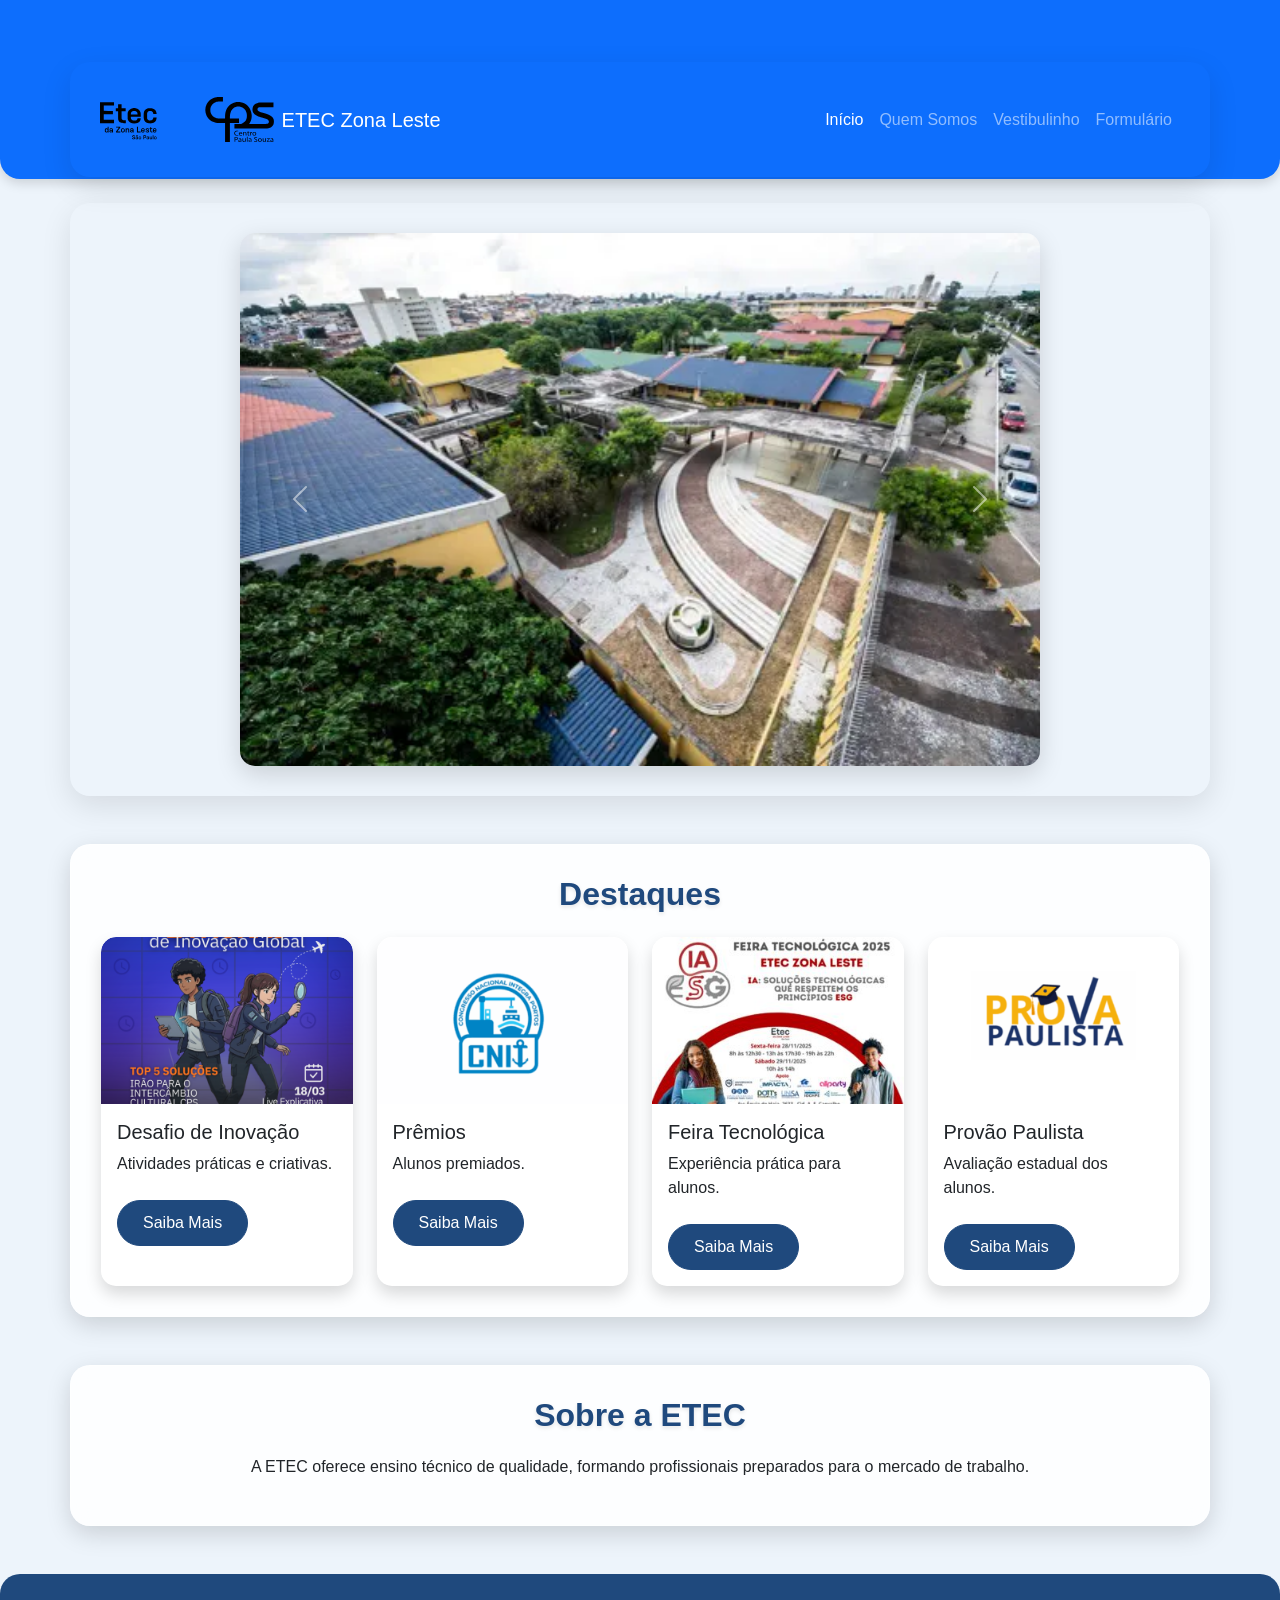
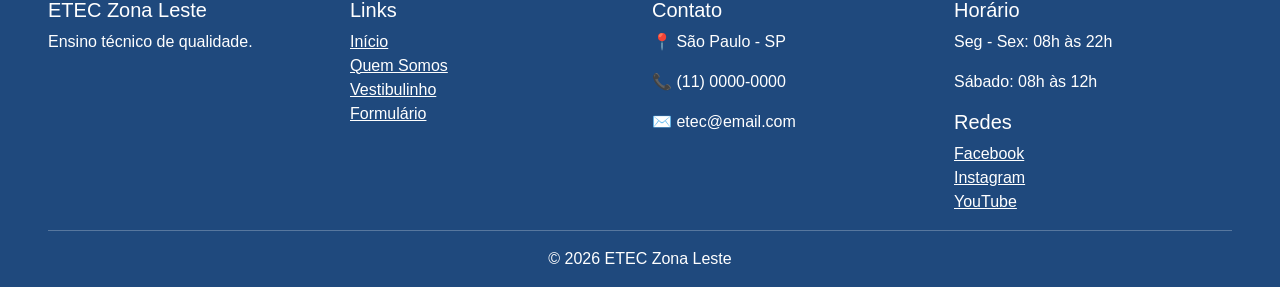
<file: Programação Web II/ETEC2-Site/index.html>
﻿<!DOCTYPE html>
<html lang="pt-br">
<head>
    <meta charset="UTF-8">
    <meta name="viewport" content="width=device-width, initial-scale=1.0">
    <title>ETEC Zona Leste</title>

    <link href="https://cdn.jsdelivr.net/npm/bootstrap@5.3.0/dist/css/bootstrap.min.css" rel="stylesheet">
    <link rel="stylesheet" href="index.css">



</head>

<body>


<nav class="navbar navbar-expand-lg navbar-dark bg-primary">
    <div class="container">
        <a class="navbar-brand d-flex align-items-center" href="#">
            <img src="imagens/etec-cpsLogo.svg" alt="Logo ETEC" class="logo me-2">
            ETEC Zona Leste
        </a>

        <button class="navbar-toggler" type="button" data-bs-toggle="collapse" data-bs-target="#menu">
            <span class="navbar-toggler-icon"></span>
        </button>

        <div class="collapse navbar-collapse" id="menu">
            <ul class="navbar-nav ms-auto">
                <li class="nav-item"><a class="nav-link active" href="#">Início</a></li>
                <li class="nav-item"><a class="nav-link" href="quemSomos.html">Quem Somos</a></li>
                <li class="nav-item"><a class="nav-link" href="vestibulinho.html">Vestibulinho</a></li>
                <li class="nav-item"><a class="nav-link" href="formulario.html">Formulário</a></li>
            </ul>
        </div>
    </div>
</nav>


<div class="container mt-4">
    <div id="carouselExample" class="carousel slide mx-auto" style="max-width: 800px;" data-bs-ride="carousel">
        
        <div class="carousel-inner">
            <div class="carousel-item active">
                <img src="imagens/ftCarrosel1.webp" class="d-block w-100 img-fluid">
            </div>

            <div class="carousel-item">
                <img src="imagens/ftCarrosel2.webp" class="d-block w-100 img-fluid">
            </div>

            <div class="carousel-item">
                <img src="imagens/salaMakerCarrosel.webp" class="d-block w-100 img-fluid">
            </div>
        </div>

        <button class="carousel-control-prev" type="button" data-bs-target="#carouselExample" data-bs-slide="prev">
            <span class="carousel-control-prev-icon"></span>
        </button>

        <button class="carousel-control-next" type="button" data-bs-target="#carouselExample" data-bs-slide="next">
            <span class="carousel-control-next-icon"></span>
        </button>
    </div>
</div>


<div class="container section-glass mt-5">
    <h2 class="text-center mb-4">Destaques</h2>

    <div class="row justify-content-center">

        <div class="col-12 col-md-3 d-flex">
            <div class="card shadow w-100">
                <img src="imagens/1o-DESAFIO-2HORAS-DE-INOVACAO-SITE-img.png" class="card-img-top">
                <div class="card-body">
                    <h5 class="card-title">Desafio de Inovação</h5>
                    <p class="card-text">Atividades práticas e criativas.</p>
                    <button class="btn btn-primary mt-2" data-bs-toggle="modal" data-bs-target="#modalDesafio">Saiba Mais</button>
                </div>
            </div>
        </div>

        <div class="col-12 col-md-3 d-flex">
            <div class="card shadow w-100">
                <img src="imagens/AMS-premiacao-CNIT.png" class="card-img-top">
                <div class="card-body">
                    <h5 class="card-title">Prêmios</h5>
                    <p class="card-text">Alunos premiados.</p>
                    <button class="btn btn-primary mt-2" data-bs-toggle="modal" data-bs-target="#modalPremios">Saiba Mais</button>
                </div>
            </div>
        </div>

        <div class="col-12 col-md-3 d-flex">
            <div class="card shadow w-100">
                <img src="imagens/feira-Tecnologica-img.jpg" class="card-img-top">
                <div class="card-body">
                    <h5 class="card-title">Feira Tecnológica</h5>
                    <p class="card-text">Experiência prática para alunos.</p>
                    <button class="btn btn-primary mt-2" data-bs-toggle="modal" data-bs-target="#modalFeira">Saiba Mais</button>
                </div>
            </div>
        </div>

        <div class="col-12 col-md-3 d-flex">
            <div class="card shadow w-100">
                <img src="imagens/Prova-Paulista.png" class="card-img-top">
                <div class="card-body">
                    <h5 class="card-title">Provão Paulista</h5>
                    <p class="card-text">Avaliação estadual dos alunos.</p>
                    <button class="btn btn-primary mt-2" data-bs-toggle="modal" data-bs-target="#modalProvao">Saiba Mais</button>
                </div>
            </div>
        </div>

    </div>
</div>


<div class="container section-glass mt-5">
    <h2 class="text-center">Sobre a ETEC</h2>
    <p class="text-center">
        A ETEC oferece ensino técnico de qualidade, formando profissionais preparados para o mercado de trabalho.
    </p>
</div>


<footer class="text-white pt-4 mt-5 w-100">
    <div class="container-fluid px-3 px-md-5">
        <div class="row">

            <div class="col-md-3">
                <h5>ETEC Zona Leste</h5>
                <p>Ensino técnico de qualidade.</p>
            </div>

            <div class="col-md-3">
                <h5>Links</h5>
                <ul class="list-unstyled">
                    <li><a href="#" class="text-white">Início</a></li>
                    <li><a href="quemSomos.html" class="text-white">Quem Somos</a></li>
                    <li><a href="vestibulinho.html" class="text-white">Vestibulinho</a></li>
                    <li><a href="formulario.html" class="text-white">Formulário</a></li>
                </ul>
            </div>

            <div class="col-md-3">
                <h5>Contato</h5>
                <p>📍 São Paulo - SP</p>
                <p>📞 (11) 0000-0000</p>
                <p>✉️ etec@email.com</p>
            </div>

            <div class="col-md-3">
                <h5>Horário</h5>
                <p>Seg - Sex: 08h às 22h</p>
                <p>Sábado: 08h às 12h</p>


                <h5 class="mt-3">Redes</h5>
                 <a href="https://www.facebook.com/Eteczonalesteoficial/?locale=pt_BR" class="text-white">Facebook</a><br>
                <a href="https://www.instagram.com/eteczonalesteoficial" class="text-white">Instagram</a><br>
                <a href="https://www.youtube.com/@etecdazonaleste2949" class="text-white">YouTube</a>
            </div>

        </div>

        <hr>

        <div class="text-center pb-3">
            © 2026 ETEC Zona Leste
        </div>
    </div>
</footer>


<div class="modal fade" id="modalDesafio" tabindex="-1">
    <div class="modal-dialog modal-lg">
        <div class="modal-content">
            <div class="modal-header">
                <h5 class="modal-title">Desafio de Inovação</h5>
                <button type="button" class="btn-close" data-bs-dismiss="modal"></button>
            </div>
            <div class="modal-body">
                <img src="imagens/1o-DESAFIO-2HORAS-DE-INOVACAO-SITE-img.png" class="img-fluid mb-3" alt="Desafio de Inovação">
                <p>O Desafio de Inovação é uma atividade prática onde os alunos têm apenas 2 horas para desenvolver soluções criativas para problemas reais. Promovendo o pensamento rápido e a colaboração em equipe.</p>
            </div>
        </div>
    </div>
</div>

<div class="modal fade" id="modalPremios" tabindex="-1">
    <div class="modal-dialog modal-lg">
        <div class="modal-content">
            <div class="modal-header">
                <h5 class="modal-title">Prêmios</h5>
                <button type="button" class="btn-close" data-bs-dismiss="modal"></button>
            </div>
            <div class="modal-body">
                <img src="imagens/AMS-premiacao-CNIT.png" class="img-fluid mb-3" alt="Prêmios">
                <p>Nossos alunos são frequentemente premiados em competições como o CNIT (Congresso Nacional de Iniciação Tecnológica), demonstrando excelência acadêmica e inovação.</p>
            </div>
        </div>
    </div>
</div>

<div class="modal fade" id="modalFeira" tabindex="-1">
    <div class="modal-dialog modal-lg">
        <div class="modal-content">
            <div class="modal-header">
                <h5 class="modal-title">Feira Tecnológica</h5>
                <button type="button" class="btn-close" data-bs-dismiss="modal"></button>
            </div>
            <div class="modal-body">
                <img src="imagens/feira-Tecnologica-img.jpg" class="img-fluid mb-3" alt="Feira Tecnológica">
                <p>A Feira Tecnológica oferece aos alunos a oportunidade de apresentar projetos práticos, desenvolvendo habilidades de comunicação e exposição de ideias inovadoras.</p>
            </div>
        </div>
    </div>
</div>

<div class="modal fade" id="modalProvao" tabindex="-1">
    <div class="modal-dialog modal-lg">
        <div class="modal-content">
            <div class="modal-header">
                <h5 class="modal-title">Provão Paulista</h5>
                <button type="button" class="btn-close" data-bs-dismiss="modal"></button>
            </div>
            <div class="modal-body">
                <img src="imagens/Prova-Paulista.png" class="img-fluid mb-3" alt="Provão Paulista">
                <p>O Provão Paulista é uma avaliação estadual que mede o desempenho dos alunos do Ensino Médio Técnico, preparando-os para desafios acadêmicos futuros.</p>
            </div>
        </div>
    </div>
</div>

<script>

document.addEventListener('DOMContentLoaded', function() {
    const cards = document.querySelectorAll('.card');
    cards.forEach((card, index) => {
        card.style.animationDelay = `${index * 0.2}s`;
    });
});


document.querySelectorAll('a[href^="#"]').forEach(anchor => {
    anchor.addEventListener('click', function (e) {
        e.preventDefault();
        document.querySelector(this.getAttribute('href')).scrollIntoView({
            behavior: 'smooth'
        });
    });
});


const btnTopo = document.createElement('button');
btnTopo.id = 'btnTopo';
btnTopo.className = 'btn btn-primary';
btnTopo.textContent = 'Topo';
btnTopo.style.cssText = 'position: fixed; bottom: 25px; right: 25px; display: none; border-radius: 50px; z-index: 999;';
document.body.appendChild(btnTopo);

window.addEventListener('scroll', () => {
    btnTopo.style.display = window.scrollY > 300 ? 'block' : 'none';
});
btnTopo.addEventListener('click', () => window.scrollTo({top: 0, behavior: 'smooth'}));

const revealEls = document.querySelectorAll('.container, .card');
const revealObserver = new IntersectionObserver((entries) => {
    entries.forEach(entry => {
        if (entry.isIntersecting) {
            entry.target.classList.add('show-reveal');
            revealObserver.unobserve(entry.target);
        }
    });
}, {threshold: 0.2});
revealEls.forEach(el => revealObserver.observe(el));
</script>

<script src="https://cdn.jsdelivr.net/npm/bootstrap@5.3.0/dist/js/bootstrap.bundle.min.js"></script>

</body>
</html>
</file>
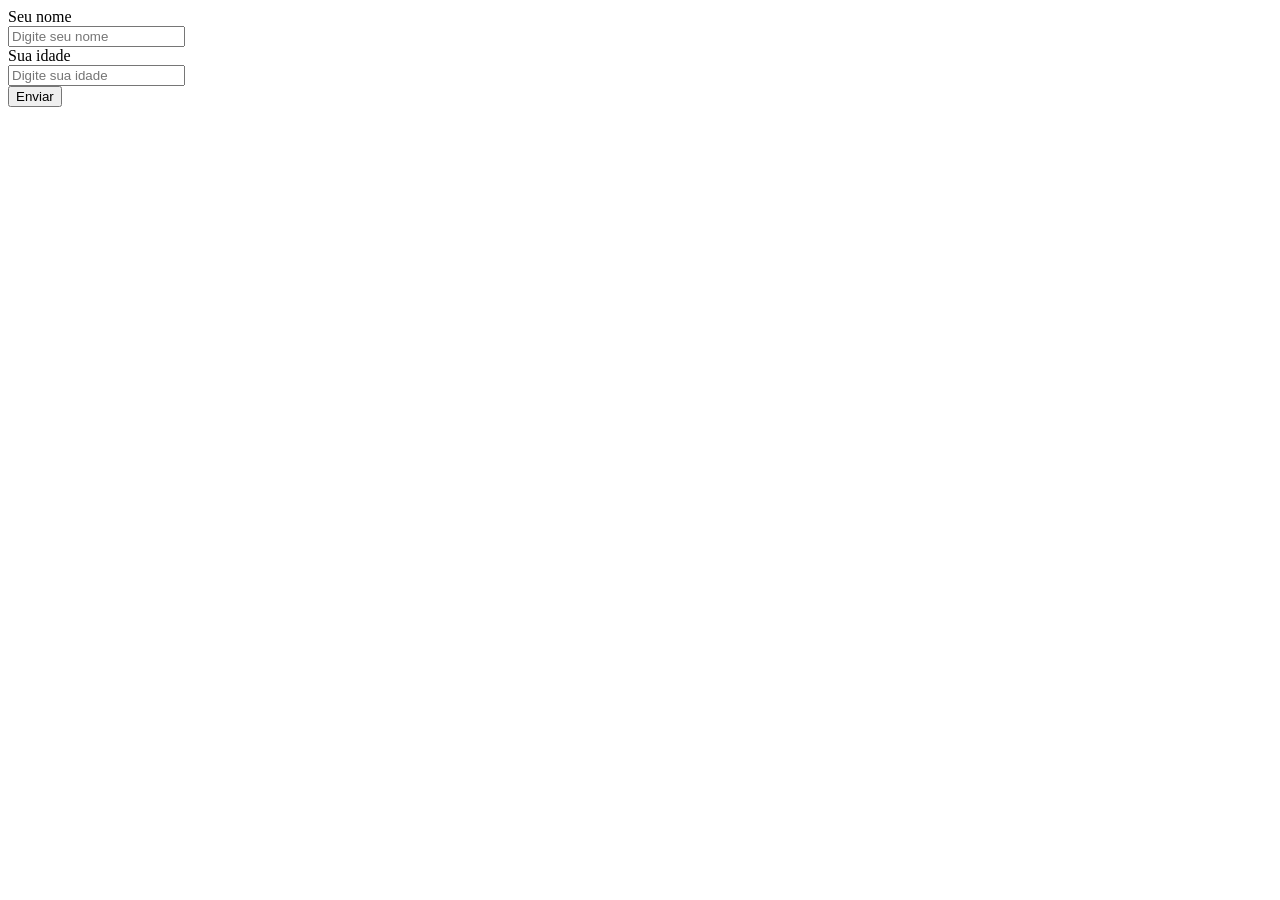
<file: Programação Web II/Form/index.html>
<html lang="pt-br">
<head>
    <style>

    </style>
</head>

<body>
    <div class="formulario">
        <form action="acao.php" method="GET">
            <label for="nome">Seu nome</label><br>
            <input type="text" name="nome" id="nome" placeholder="Digite seu nome">
            <br>

            <label for="idade">Sua idade</label><br>
            <input type="text" name="idade" id="idade" placeholder="Digite sua idade">
            <br>

            <input type="Submit" value="Enviar">
        </form>
    </div>
</body>
</html>
</file>
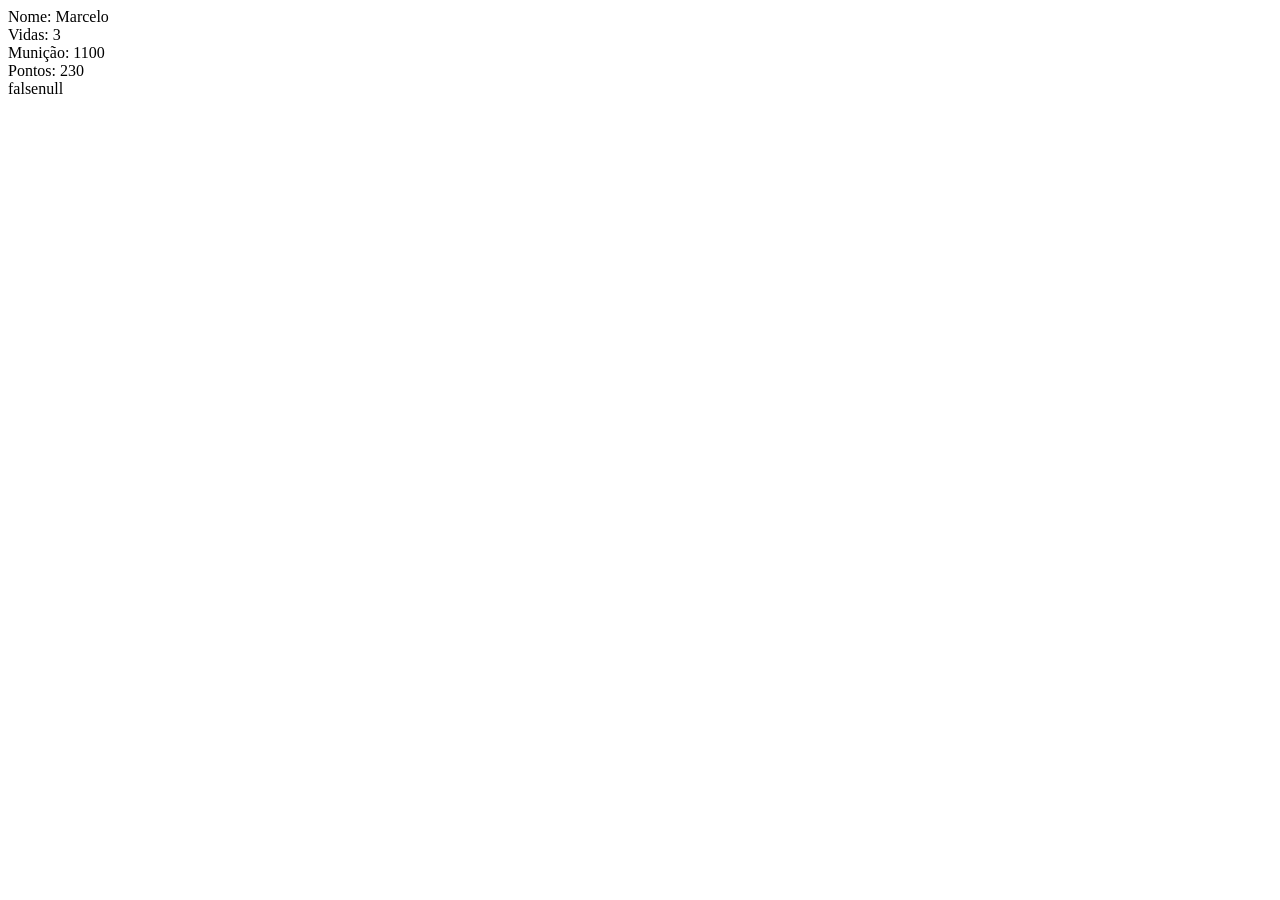
<file: Programação Web II/Hoje/index.html>
<!doctype html>

<html lang="pt-br">

<head>
    <title>Javascript</title>
    <meta charset="UTF-8">

    <script>

        var jogador = "Marcelo";
        var vidas = 3;
        var municao = 1100;
        var pontos = 200;

        document.write("Nome: " + jogador + "<br>");
        document.write("Vidas: " + vidas + "<br>");
        document.write("Munição: " + municao + "<br>");
        document.write("Pontos: " + (pontos + (vidas * 10)) + "<br>");

        var opc;
        opc=confirm("Deseja continuar?");
        document.write(opc);

        var nome;
        nome=prompt("Por favor digite seu nome", "Digite seu nome aqui");
        document.write(nome);

    </script>

</head>

<body>

</body>

</html>
</file>
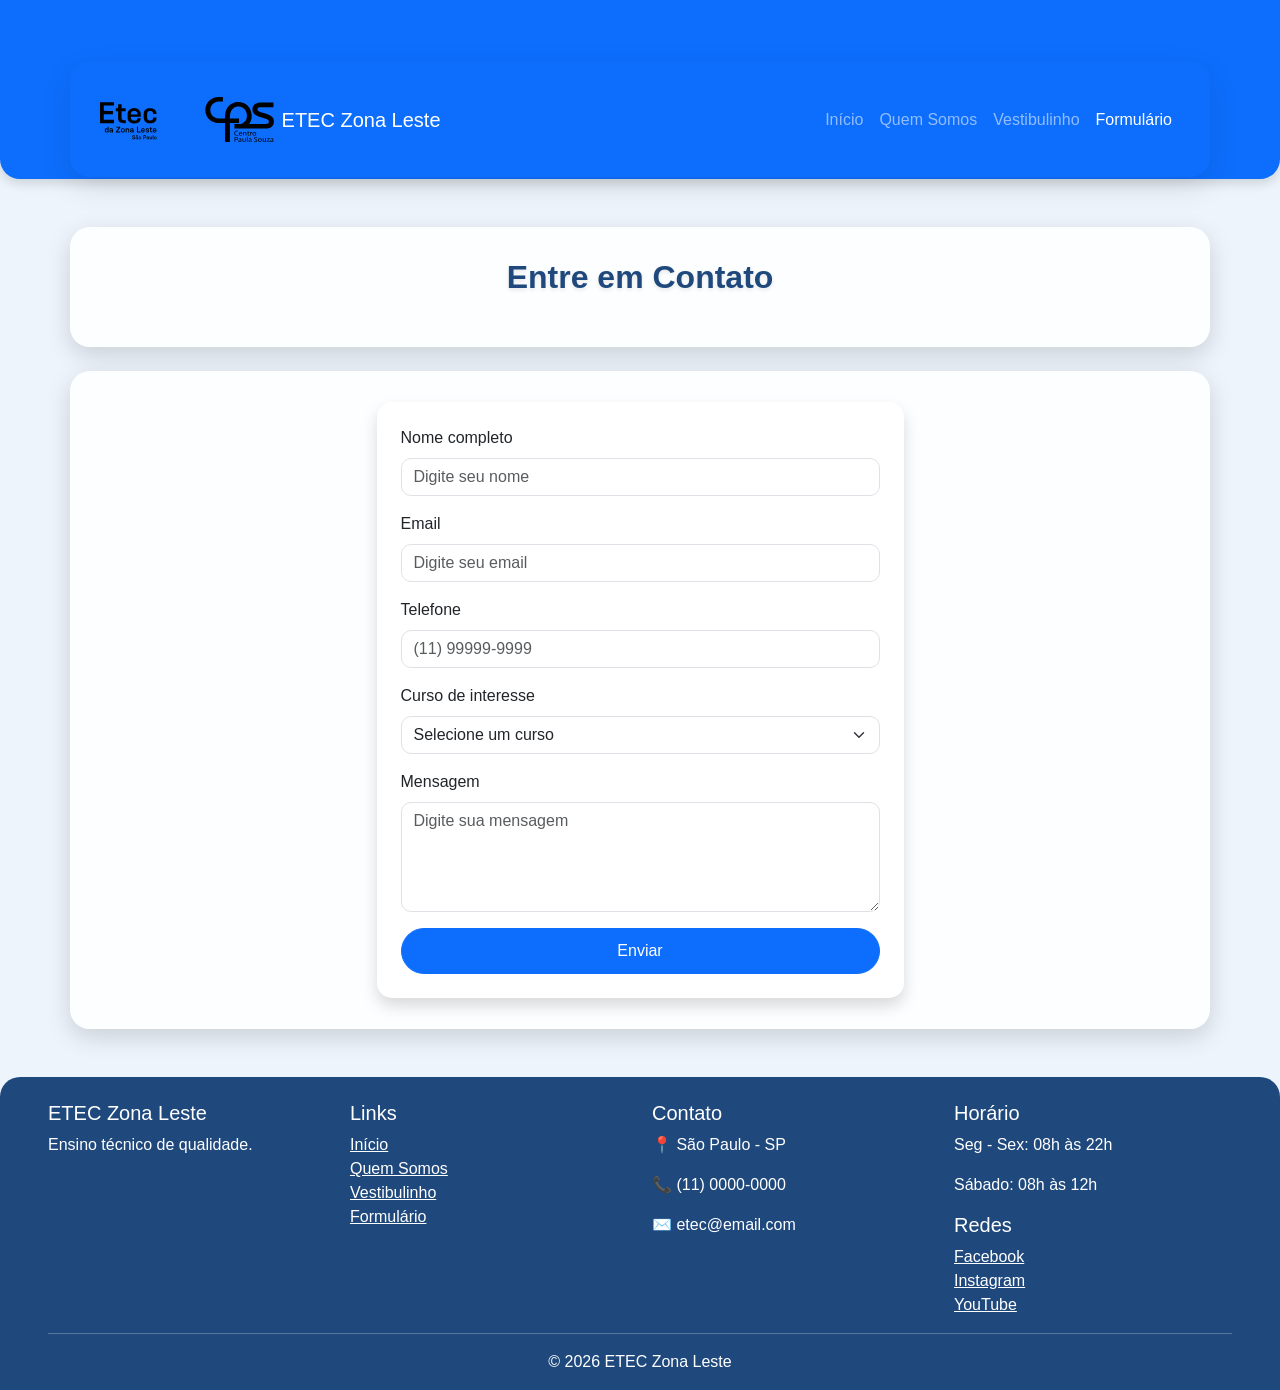
<file: Programação Web II/ETEC2-Site/formulario.html>
﻿<!DOCTYPE html>
<html lang="pt-br">
<head>
    <meta charset="UTF-8">
    <meta name="viewport" content="width=device-width, initial-scale=1.0">
    <title>Formulário - ETEC Zona Leste</title>

    <link href="https://cdn.jsdelivr.net/npm/bootstrap@5.3.0/dist/css/bootstrap.min.css" rel="stylesheet">
    <link rel="stylesheet" href="formulario.css">
</head>

<body>

<nav class="navbar navbar-expand-lg navbar-dark bg-primary">
    <div class="container">
        <a class="navbar-brand d-flex align-items-center" href="index.html">
            <img src="imagens/etec-cpsLogo.svg" class="logo me-2" alt="Logo ETEC">
            ETEC Zona Leste
        </a>

        <button class="navbar-toggler" data-bs-toggle="collapse" data-bs-target="#menu">
            <span class="navbar-toggler-icon"></span>
        </button>

        <div class="collapse navbar-collapse" id="menu">
            <ul class="navbar-nav ms-auto">
                <li class="nav-item"><a class="nav-link" href="index.html">Início</a></li>
                <li class="nav-item"><a class="nav-link" href="quemSomos.html">Quem Somos</a></li>
                <li class="nav-item"><a class="nav-link" href="vestibulinho.html">Vestibulinho</a></li>
                <li class="nav-item"><a class="nav-link active" href="#">Formulário</a></li>
            </ul>
        </div>
    </div>
</nav>


<div class="container section-glass mt-5">
    <h2 class="text-center">Entre em Contato</h2>
</div>


<div class="container section-glass mt-4 mb-5">
    <div class="row justify-content-center">
        <div class="col-md-6">

            <div class="card shadow p-4">

                <form action="processo.php" method="POST">

                    
<div class="mb-3">
    <label class="form-label">Nome completo</label>
    <input type="text" name="nome" class="form-control" placeholder="Digite seu nome" required>
</div>


<div class="mb-3">
    <label class="form-label">Email</label>
    <input type="email" name="email" class="form-control" placeholder="Digite seu email" required>
</div>


<div class="mb-3">
    <label class="form-label">Telefone</label>
    <input type="tel" name="telefone" class="form-control" placeholder="(11) 99999-9999">
</div>


<div class="mb-3">
    <label class="form-label">Curso de interesse</label>
    <select name="curso" class="form-select" required>
        <option selected disabled>Selecione um curso</option>
        <option>Desenvolvimento de Sistemas</option>
        <option>Administração</option>
        <option>Logística</option>
        <option>Recursos Humanos</option>
        <option>Serviços Jurídicos</option>
        <option>Contabilidade</option>
    </select>
</div>


<div class="mb-3">
    <label class="form-label">Mensagem</label>
    <textarea name="mensagem" class="form-control" rows="4" placeholder="Digite sua mensagem"></textarea>
</div>
                    <div class="d-grid">
                        <button type="submit" class="btn btn-primary">
                            Enviar
                        </button>
                    </div>

                </form>

            </div>

        </div>
    </div>
</div>


<footer class="text-white pt-4 mt-5 w-100">
    <div class="container-fluid px-3 px-md-5">
        <div class="row">

            <div class="col-md-3">
                <h5>ETEC Zona Leste</h5>
                <p>Ensino técnico de qualidade.</p>
            </div>

            <div class="col-md-3">
                <h5>Links</h5>
                <ul class="list-unstyled">
                    <li><a href="#" class="text-white">Início</a></li>
                    <li><a href="quemSomos.html" class="text-white">Quem Somos</a></li>
                    <li><a href="vestibulinho.html" class="text-white">Vestibulinho</a></li>
                    <li><a href="formulario.html" class="text-white">Formulário</a></li>
                </ul>
            </div>

            <div class="col-md-3">
                <h5>Contato</h5>
                <p>📍 São Paulo - SP</p>
                <p>📞 (11) 0000-0000</p>
                <p>✉️ etec@email.com</p>
            </div>

            <div class="col-md-3">
                <h5>Horário</h5>
                <p>Seg - Sex: 08h às 22h</p>
                <p>Sábado: 08h às 12h</p>


                <h5 class="mt-3">Redes</h5>
                 <a href="https://www.facebook.com/Eteczonalesteoficial/?locale=pt_BR" class="text-white">Facebook</a><br>
                <a href="https://www.instagram.com/eteczonalesteoficial" class="text-white">Instagram</a><br>
                <a href="https://www.youtube.com/@etecdazonaleste2949" class="text-white">YouTube</a>
            </div>

        </div>

        <hr>

        <div class="text-center pb-3">
            © 2026 ETEC Zona Leste
        </div>
    </div>
</footer>

<script>

document.addEventListener('DOMContentLoaded', function() {
    const revealItems = document.querySelectorAll('.container, .card');
    const observer = new IntersectionObserver((entries) => {
        entries.forEach(entry => {
            if(entry.isIntersecting) {
                entry.target.classList.add('show-reveal');
                observer.unobserve(entry.target);
            }
        });
    }, {threshold: 0.2});
    revealItems.forEach(item => observer.observe(item));
});


document.querySelectorAll('a[href^="#"]').forEach(anchor => {
    anchor.addEventListener('click', function (e) {
        if(this.getAttribute('href') === '#') return;
        e.preventDefault();
        document.querySelector(this.getAttribute('href')).scrollIntoView({
            behavior: 'smooth'
        });
    });
});
</script>

<script src="https://cdn.jsdelivr.net/npm/bootstrap@5.3.0/dist/js/bootstrap.bundle.min.js"></script>

</body>
</html>
</file>
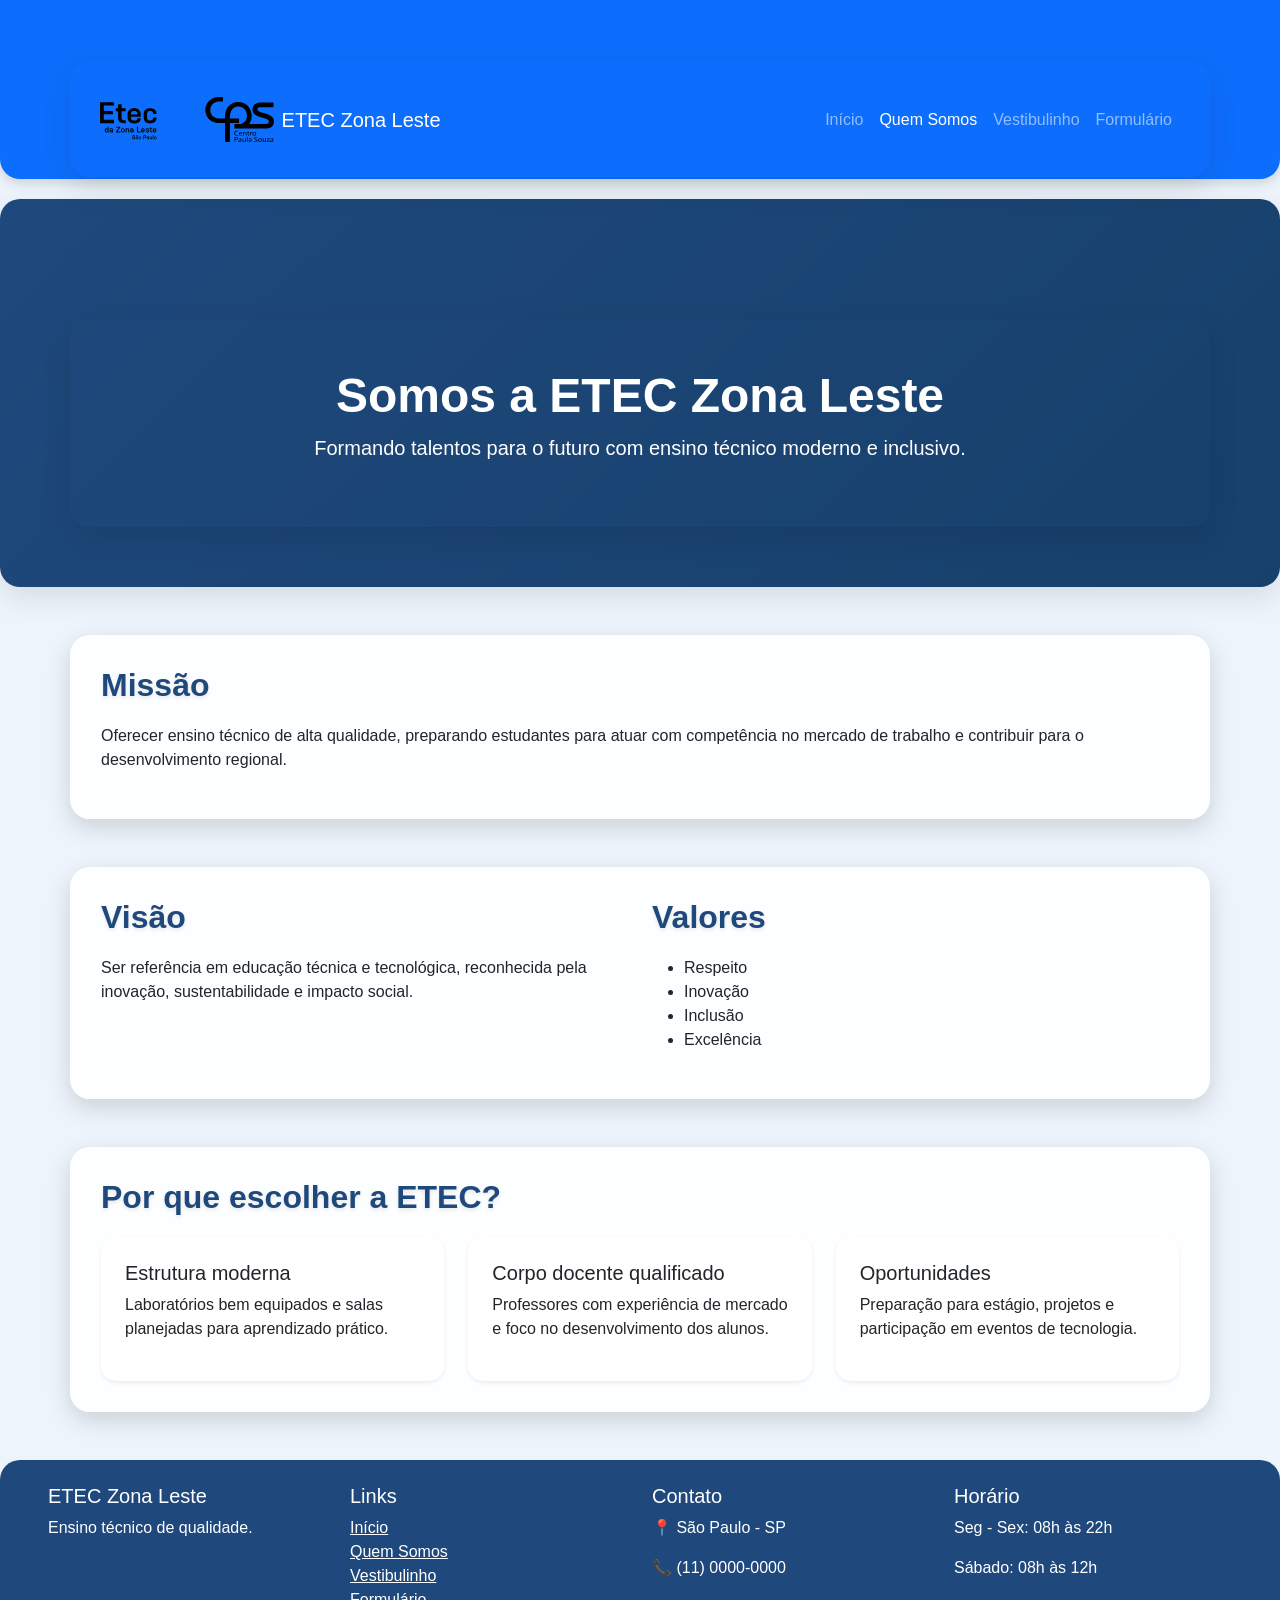
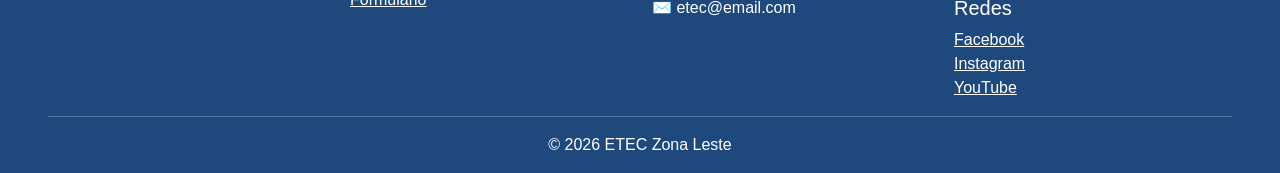
<file: Programação Web II/ETEC2-Site/quemSomos.html>
﻿<!DOCTYPE html>
<html lang="pt-br">
<head>
    <meta charset="UTF-8">
    <meta name="viewport" content="width=device-width, initial-scale=1.0">
    <title>Quem Somos - ETEC Zona Leste</title>

    <link href="https://cdn.jsdelivr.net/npm/bootstrap@5.3.0/dist/css/bootstrap.min.css" rel="stylesheet">
    <link rel="stylesheet" href="quemSomos.css">
</head>

<body>

<nav class="navbar navbar-expand-lg navbar-dark bg-primary">
    <div class="container">
        <a class="navbar-brand d-flex align-items-center" href="index.html">
            <img src="imagens/etec-cpsLogo.svg" class="logo me-2" alt="Logo ETEC">
            ETEC Zona Leste
        </a>

        <button class="navbar-toggler" data-bs-toggle="collapse" data-bs-target="#menu">
            <span class="navbar-toggler-icon"></span>
        </button>

        <div class="collapse navbar-collapse" id="menu">
            <ul class="navbar-nav ms-auto">
                <li class="nav-item"><a class="nav-link" href="index.html">Início</a></li>
                <li class="nav-item"><a class="nav-link active" href="#">Quem Somos</a></li>
                <li class="nav-item"><a class="nav-link" href="vestibulinho.html">Vestibulinho</a></li>
                <li class="nav-item"><a class="nav-link" href="formulario.html">Formulário</a></li>
            </ul>
        </div>
    </div>
</nav>


<header class="hero">
    <div class="container text-white text-center py-5">
        <h1 class="display-5 fw-bold">Somos a ETEC Zona Leste</h1>
        <p class="lead">Formando talentos para o futuro com ensino técnico moderno e inclusivo.</p>
    </div>
</header>


<div class="container section-glass my-5">
    <h2>Missão</h2>
    <p>Oferecer ensino técnico de alta qualidade, preparando estudantes para atuar com competência no mercado de trabalho e contribuir para o desenvolvimento regional.</p>
</div>


<div class="container section-glass my-5">
    <div class="row">
        <div class="col-md-6">
            <h2>Visão</h2>
            <p>Ser referência em educação técnica e tecnológica, reconhecida pela inovação, sustentabilidade e impacto social.</p>
        </div>
        <div class="col-md-6">
            <h2>Valores</h2>
            <ul>
                <li>Respeito</li>
                <li>Inovação</li>
                <li>Inclusão</li>
                <li>Excelência</li>
            </ul>
        </div>
    </div>
</div>


<div class="container section-glass my-5">
    <h2>Por que escolher a ETEC?</h2>
    <div class="row gy-4">
        <div class="col-md-4">
            <div class="card shadow-sm p-4 h-100">
                <h5>Estrutura moderna</h5>
                <p>Laboratórios bem equipados e salas planejadas para aprendizado prático.</p>
            </div>
        </div>
        <div class="col-md-4">
            <div class="card shadow-sm p-4 h-100">
                <h5>Corpo docente qualificado</h5>
                <p>Professores com experiência de mercado e foco no desenvolvimento dos alunos.</p>
            </div>
        </div>
        <div class="col-md-4">
            <div class="card shadow-sm p-4 h-100">
                <h5>Oportunidades</h5>
                <p>Preparação para estágio, projetos e participação em eventos de tecnologia.</p>
            </div>
        </div>
    </div>
</div>


<footer class="text-white pt-4 mt-5 w-100">
    <div class="container-fluid px-3 px-md-5">
        <div class="row">
            <div class="col-md-3">
                <h5>ETEC Zona Leste</h5>
                <p>Ensino técnico de qualidade.</p>
            </div>
            <div class="col-md-3">
                <h5>Links</h5>
                <ul class="list-unstyled">
                    <li><a href="index.html" class="text-white">Início</a></li>
                    <li><a href="quemSomos.html" class="text-white">Quem Somos</a></li>
                    <li><a href="vestibulinho.html" class="text-white">Vestibulinho</a></li>
                    <li><a href="formulario.html" class="text-white">Formulário</a></li>
                </ul>
            </div>
            <div class="col-md-3">
                <h5>Contato</h5>
                <p>📍 São Paulo - SP</p>
                <p>📞 (11) 0000-0000</p>
                <p>✉️ etec@email.com</p>
            </div>
            <div class="col-md-3">
                <h5>Horário</h5>
                <p>Seg - Sex: 08h às 22h</p>
                <p>Sábado: 08h às 12h</p>
                <h5 class="mt-3">Redes</h5>
                <a href="https://www.facebook.com/Eteczonalesteoficial/?locale=pt_BR" class="text-white">Facebook</a><br>
                <a href="https://www.instagram.com/eteczonalesteoficial" class="text-white">Instagram</a><br>
                <a href="https://www.youtube.com/@etecdazonaleste2949" class="text-white">YouTube</a>
            </div>
        </div>
        <hr>
        <div class="text-center pb-3">© 2026 ETEC Zona Leste</div>
    </div>
</footer>

<script src="https://cdn.jsdelivr.net/npm/bootstrap@5.3.0/dist/js/bootstrap.bundle.min.js"></script>

</body>
</html>
</file>
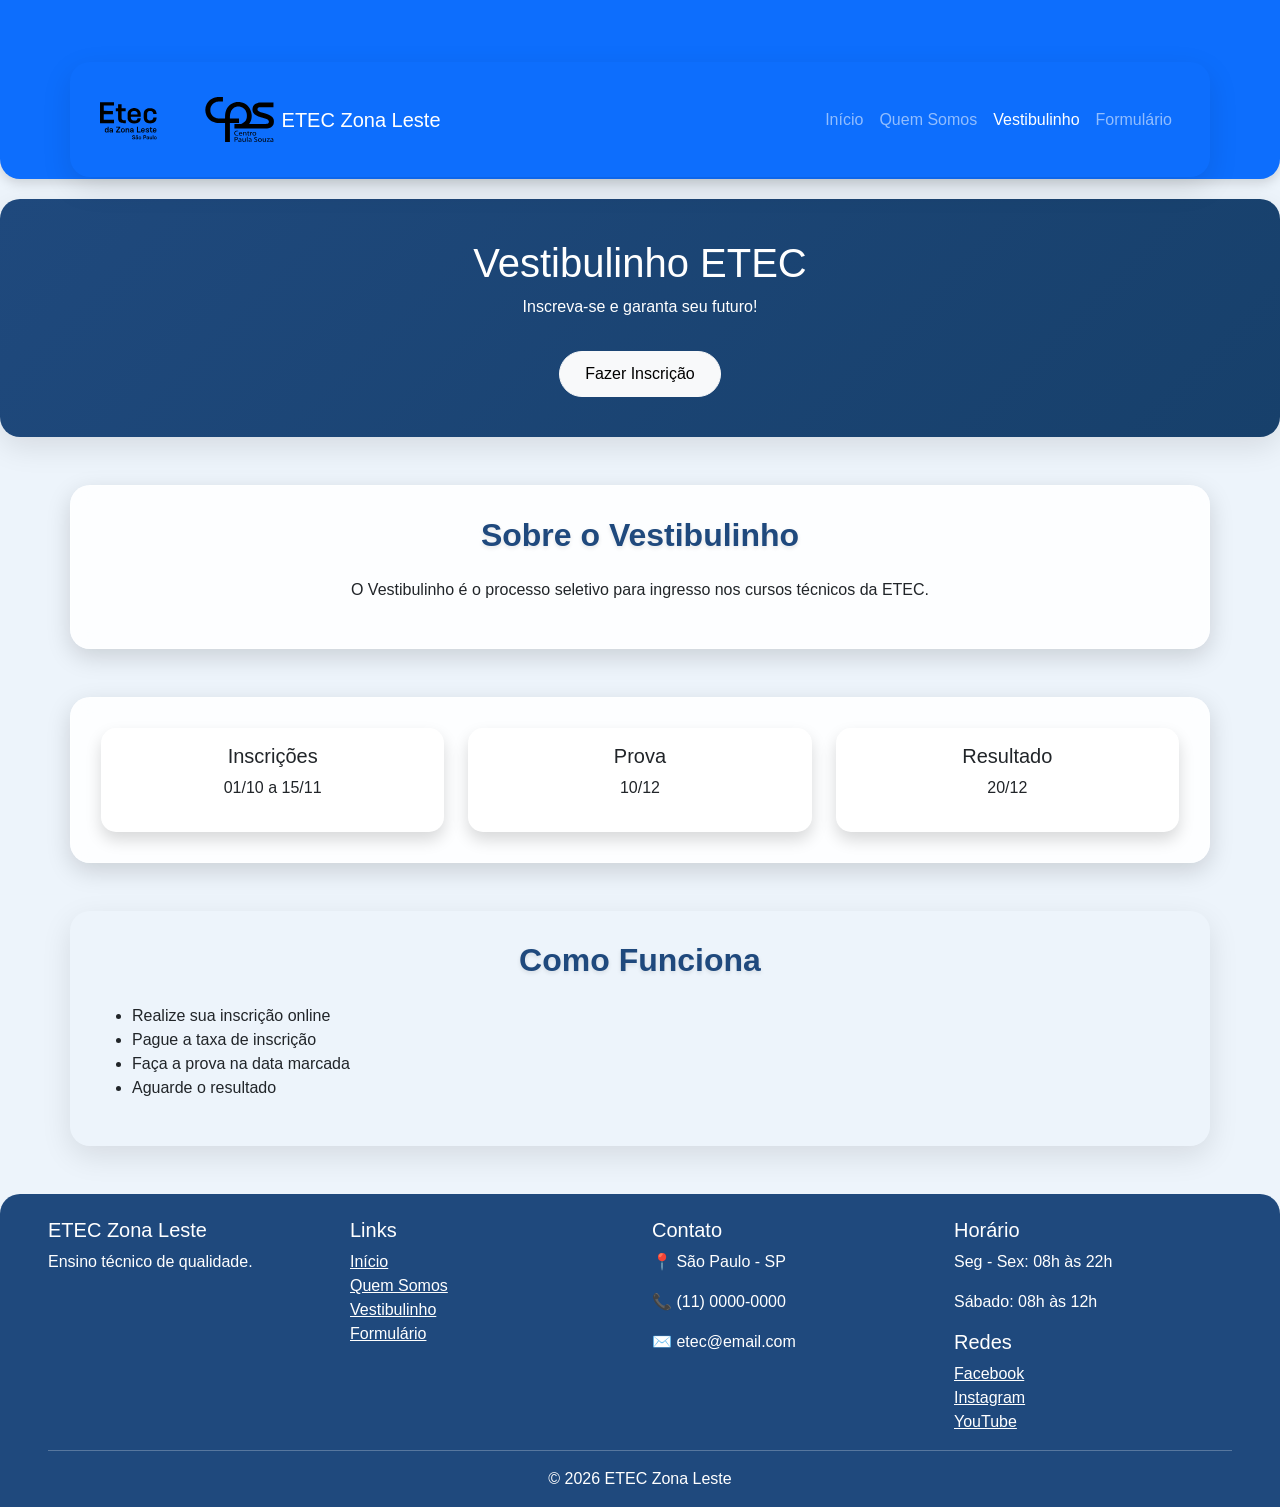
<file: Programação Web II/ETEC2-Site/vestibulinho.html>
﻿<!DOCTYPE html>
<html lang="pt-br">
<head>
    <meta charset="UTF-8">
    <meta name="viewport" content="width=device-width, initial-scale=1.0">
    <title>Vestibulinho - ETEC Zona Leste</title>

    <link href="https://cdn.jsdelivr.net/npm/bootstrap@5.3.0/dist/css/bootstrap.min.css" rel="stylesheet">
    <link rel="stylesheet" href="vestibulinho.css">
</head>

<body>

<nav class="navbar navbar-expand-lg navbar-dark bg-primary">
    <div class="container">
        <a class="navbar-brand d-flex align-items-center" href="index.html">
            <img src="imagens/etec-cpsLogo.svg" class="logo me-2" alt="Logo ETEC">
            ETEC Zona Leste
        </a>

        <button class="navbar-toggler" data-bs-toggle="collapse" data-bs-target="#menu">
            <span class="navbar-toggler-icon"></span>
        </button>

        <div class="collapse navbar-collapse" id="menu">
            <ul class="navbar-nav ms-auto">
                <li class="nav-item"><a class="nav-link" href="index.html">Início</a></li>
                <li class="nav-item"><a class="nav-link" href="quemSomos.html">Quem Somos</a></li>
                <li class="nav-item"><a class="nav-link active" href="#">Vestibulinho</a></li>
                <li class="nav-item"><a class="nav-link" href="formulario.html">Formulário</a></li>
            </ul>
        </div>
    </div>
</nav>


<div class="banner">
    <h1>Vestibulinho ETEC</h1>
    <p>Inscreva-se e garanta seu futuro!</p>
    <a href="https://vestibulinho.etec.sp.gov.br/home/" class="btn btn-light mt-3">Fazer Inscrição</a>
</div>


<div class="container section-glass mt-5">
    <h2 class="text-center mb-4">Sobre o Vestibulinho</h2>
    <p class="text-center">
        O Vestibulinho é o processo seletivo para ingresso nos cursos técnicos da ETEC.
    </p>
</div>


<div class="container section-glass mt-5">
    <div class="row text-center">

        <div class="col-md-4">
            <div class="card shadow p-3">
                <h5>Inscrições</h5>
                <p>01/10 a 15/11</p>
            </div>
        </div>

        <div class="col-md-4">
            <div class="card shadow p-3">
                <h5>Prova</h5>
                <p>10/12</p>
            </div>
        </div>

        <div class="col-md-4">
            <div class="card shadow p-3">
                <h5>Resultado</h5>
                <p>20/12</p>
            </div>
        </div>

    </div>
</div>


<div class="container mt-5">
    <h2 class="text-center mb-4">Como Funciona</h2>
    <ul>
        <li>Realize sua inscrição online</li>
        <li>Pague a taxa de inscrição</li>
        <li>Faça a prova na data marcada</li>
        <li>Aguarde o resultado</li>
    </ul>
</div>


<footer class="text-white pt-4 mt-5 w-100">
    <div class="container-fluid px-3 px-md-5">
        <div class="row">

            <div class="col-md-3">
                <h5>ETEC Zona Leste</h5>
                <p>Ensino técnico de qualidade.</p>
            </div>

            <div class="col-md-3">
                <h5>Links</h5>
                <ul class="list-unstyled">
                    <li><a href="index.html" class="text-white">Início</a></li>
                    <li><a href="quemSomos.html" class="text-white">Quem Somos</a></li>
                    <li><a href="vestibulinho.html" class="text-white">Vestibulinho</a></li>
                    <li><a href="formulario.html" class="text-white">Formulário</a></li>
                </ul>
            </div>

            <div class="col-md-3">
                <h5>Contato</h5>
                <p>📍 São Paulo - SP</p>
                <p>📞 (11) 0000-0000</p>
                <p>✉️ etec@email.com</p>
            </div>

            <div class="col-md-3">
                <h5>Horário</h5>
                <p>Seg - Sex: 08h às 22h</p>
                <p>Sábado: 08h às 12h</p>


                <h5 class="mt-3">Redes</h5>
                 <a href="https://www.facebook.com/Eteczonalesteoficial/?locale=pt_BR" class="text-white">Facebook</a><br>
                <a href="https://www.instagram.com/eteczonalesteoficial" class="text-white">Instagram</a><br>
                <a href="https://www.youtube.com/@etecdazonaleste2949" class="text-white">YouTube</a>
            </div>

        </div>

        <hr>

        <div class="text-center pb-3">
            © 2026 ETEC Zona Leste
        </div>
    </div>
</footer>

<script>

document.addEventListener('DOMContentLoaded', function() {
    const revealItems = document.querySelectorAll('.container, .card');
    const observer = new IntersectionObserver((entries) => {
        entries.forEach(entry => {
            if(entry.isIntersecting) {
                entry.target.classList.add('show-reveal');
                observer.unobserve(entry.target);
            }
        });
    }, {threshold: 0.2});
    revealItems.forEach(item => observer.observe(item));
});


document.querySelectorAll('a[href^="#"]').forEach(anchor => {
    anchor.addEventListener('click', function (e) {
        if(this.getAttribute('href') === '#') return;
        e.preventDefault();
        document.querySelector(this.getAttribute('href')).scrollIntoView({
            behavior: 'smooth'
        });
    });
});
</script>

<script src="https://cdn.jsdelivr.net/npm/bootstrap@5.3.0/dist/js/bootstrap.bundle.min.js"></script>

</body>
</html>
</file>
<file: Programação Web II/ETEC2-Site/index.css>
﻿.logo {
    height: 45px;
    width: auto;
}

.navbar {
    padding-top: 2px;
    padding-bottom: 2px;
    box-shadow: 0 2px 8px rgba(0,0,0,0.2);
}

body {
    background-color: #edf4fb;
    font-family: 'Segoe UI', sans-serif;
    min-height: 100vh;
}

h2 {
    color: #1f497d;
    font-weight: 700;
    margin-bottom: 20px;
    text-shadow: 0 2px 4px rgba(0,0,0,0.1);
}

footer {
    background-color: #1f497d;
    border-top-left-radius: 20px;
    border-top-right-radius: 20px;
    backdrop-filter: blur(6px);
}

html, body {
    margin: 0;
    padding: 0;
    overflow-x: hidden;
}

.navbar {
    box-shadow: 0 4px 12px rgba(0,0,0,0.15);
    border-radius: 0 0 20px 20px;
}

#carouselExample {
    border-radius: 15px;
    overflow: hidden;
    box-shadow: 0 8px 25px rgba(0,0,0,0.15);
}

.container {
    background: transparent;
    border-radius: 20px;
    padding: 30px;
    margin-top: 20px;
    box-shadow: 0 10px 30px rgba(0,0,0,0.1);
}

.card {
    border: none;
    border-radius: 15px;
    overflow: hidden;
    transition: all 0.3s ease;
    animation: fadeInUp 0.6s ease-out;
}

.card:hover {
    transform: translateY(-10px) scale(1.02);
    box-shadow: 0 15px 35px rgba(0,0,0,0.25);
}

.card img {
    border-top-left-radius: 15px;
    border-top-right-radius: 15px;
    transition: transform 0.3s ease;
}

.card:hover img {
    transform: scale(1.05);
}

.btn {
    border-radius: 25px;
    padding: 10px 25px;
    transition: all 0.3s ease;
}

.btn:hover {
    transform: translateY(-2px);
    box-shadow: 0 5px 15px rgba(0,0,0,0.2);
}

.btn-primary {
    background-color: #1f497d;
    border-color: #1f497d;
}

.btn-primary:hover,
.btn-primary:focus {
    background-color: #173e70;
    border-color: #173e70;
}

.form-control, .form-select {
    border-radius: 10px;
}

.container {
    margin-top: 60px;
}

.section-glass {
    background: rgba(255,255,255,0.85);
    border: 1px solid rgba(255,255,255,0.45);
    box-shadow: 0 8px 25px rgba(0,0,0,0.15);
    backdrop-filter: blur(10px);
}

.show-reveal {
    opacity: 1 !important;
    transform: translateY(0) !important;
}

.container, .card {
    opacity: 0;
    transform: translateY(30px);
    transition: all 0.5s ease;
}

.nav-link {
    position: relative;
}

.nav-link::after {
    content: '';
    position: absolute;
    left: 0;
    bottom: -3px;
    width: 0;
    height: 2px;
    background-color: #fff;
    transition: width .3s ease;
}

.nav-link:hover::after {
    width: 100%;
}

@keyframes fadeInUp {
    from {
        opacity: 0;
        transform: translateY(30px);
    }
    to {
        opacity: 1;
        transform: translateY(0);
    }
}
</file>
<file: Programação Web II/ETEC2-Site/formulario.css>
﻿.logo {
    height: 45px;
}

.navbar {
    padding-top: 2px;
    padding-bottom: 2px;
    box-shadow: 0 2px 8px rgba(0,0,0,0.2);
}

body {
    background-color: #edf4fb;
    font-family: 'Segoe UI', sans-serif;
    min-height: 100vh;
}

h2 {
    color: #1f497d;
    font-weight: 700;
    margin-bottom: 20px;
    text-shadow: 0 2px 4px rgba(0,0,0,0.1);
}

footer {
    background-color: #1f497d;
    border-top-left-radius: 20px;
    border-top-right-radius: 20px;
    backdrop-filter: blur(6px);
}

html, body {
    margin: 0;
    padding: 0;
    overflow-x: hidden;
}

.navbar {
    box-shadow: 0 4px 12px rgba(0,0,0,0.15);
    border-radius: 0 0 20px 20px;
}

.container {
    background: transparent;
    border-radius: 20px;
    padding: 30px;
    margin-top: 20px;
    box-shadow: 0 10px 30px rgba(0,0,0,0.1);
}

.card {
    border: none;
    border-radius: 15px;
    overflow: hidden;
    transition: all 0.3s ease;
    animation: fadeInUp 0.6s ease-out;
}

.card:hover {
    transform: translateY(-10px) scale(1.02);
    box-shadow: 0 15px 35px rgba(0,0,0,0.25);
}

.card img {
    border-radius: 15px;
    transition: transform 0.3s ease;
}

.card:hover img {
    transform: scale(1.05);
}

.btn {
    border-radius: 25px;
    padding: 10px 25px;
    transition: all 0.3s ease;
}

.btn:hover {
    transform: translateY(-2px);
    box-shadow: 0 5px 15px rgba(0,0,0,0.2);
}

.form-control, .form-select {
    border-radius: 10px;
    transition: border-color 0.3s ease;
}

.form-control:focus, .form-select:focus {
    border-color: #1f497d;
    box-shadow: 0 0 0 0.2rem rgba(31,73,125,0.25);
}

.container {
    margin-top: 60px;
}

.section-glass {
    background: rgba(255,255,255,0.85);
    border: 1px solid rgba(255,255,255,0.45);
    box-shadow: 0 8px 25px rgba(0,0,0,0.15);
    backdrop-filter: blur(10px);
}

.show-reveal {
    opacity: 1 !important;
    transform: translateY(0) !important;
}

.container, .card {
    opacity: 0;
    transform: translateY(30px);
    transition: all 0.5s ease;
}

.nav-link {
    position: relative;
}

.nav-link::after {
    content: '';
    position: absolute;
    left: 0;
    bottom: -3px;
    width: 0;
    height: 2px;
    background-color: #fff;
    transition: width .3s ease;
}

.nav-link:hover::after {
    width: 100%;
}

@keyframes fadeInUp {
    from {
        opacity: 0;
        transform: translateY(30px);
    }
    to {
        opacity: 1;
        transform: translateY(0);
    }
}
</file>
<file: Programação Web II/ETEC2-Site/quemSomos.css>
﻿.logo {
    height: 45px;
}

.navbar {
    padding-top: 2px;
    padding-bottom: 2px;
    box-shadow: 0 2px 8px rgba(0,0,0,0.2);
}

body {
    background-color: #edf4fb;
    font-family: 'Segoe UI', sans-serif;
    min-height: 100vh;
}

.hero {
    background: linear-gradient(135deg, #1f497d 0%, #17406b 100%);
    color: white;
    padding: 60px 0;
    text-align: center;
    border-radius: 20px;
    margin-top: 20px;
    box-shadow: 0 10px 30px rgba(0,0,0,0.1);
}

h2 {
    color: #1f497d;
    font-weight: 700;
    margin-bottom: 20px;
    text-shadow: 0 2px 4px rgba(0,0,0,0.1);
}

footer {
    background-color: #1f497d;
    border-top-left-radius: 20px;
    border-top-right-radius: 20px;
    backdrop-filter: blur(6px);
}

html, body {
    margin: 0;
    padding: 0;
    overflow-x: hidden;
}

.navbar {
    box-shadow: 0 4px 12px rgba(0,0,0,0.15);
    border-radius: 0 0 20px 20px;
}

.container {
    background: transparent;
    border-radius: 20px;
    padding: 30px;
    margin-top: 20px;
    box-shadow: 0 10px 30px rgba(0,0,0,0.1);
}

.card {
    border: none;
    border-radius: 15px;
    overflow: hidden;
    transition: all 0.3s ease;
    animation: fadeInUp 0.6s ease-out;
}

.card:hover {
    transform: translateY(-10px) scale(1.02);
    box-shadow: 0 15px 35px rgba(0,0,0,0.25);
}

.card img {
    border-radius: 15px;
    transition: transform 0.3s ease;
}

.card:hover img {
    transform: scale(1.05);
}

.btn {
    border-radius: 25px;
    padding: 10px 25px;
    transition: all 0.3s ease;
}

.btn:hover {
    transform: translateY(-2px);
    box-shadow: 0 5px 15px rgba(0,0,0,0.2);
}

.form-control, .form-select {
    border-radius: 10px;
}

.container {
    margin-top: 60px;
}

.section-glass {
    background: rgba(255,255,255,0.85);
    border: 1px solid rgba(255,255,255,0.45);
    box-shadow: 0 8px 25px rgba(0,0,0,0.15);
    backdrop-filter: blur(10px);
}

.show-reveal {
    opacity: 1 !important;
    transform: translateY(0) !important;
}

.container, .card {
    opacity: 1;
    transform: none;
    transition: all 0.5s ease;
}

.nav-link {
    position: relative;
}

.nav-link::after {
    content: '';
    position: absolute;
    left: 0;
    bottom: -3px;
    width: 0;
    height: 2px;
    background-color: #fff;
    transition: width .3s ease;
}

.nav-link:hover::after {
    width: 100%;
}

@keyframes fadeInUp {
    from {
        opacity: 0;
        transform: translateY(30px);
    }
    to {
        opacity: 1;
        transform: translateY(0);
    }
}
</file>
<file: Programação Web II/ETEC2-Site/vestibulinho.css>
﻿.logo {
    height: 45px;
}

body {
    background-color: #edf4fb;
    font-family: 'Segoe UI', sans-serif;
    min-height: 100vh;
}

h2 {
    color: #1f497d;
    font-weight: 700;
    margin-bottom: 20px;
    text-shadow: 0 2px 4px rgba(0,0,0,0.1);
}

.banner {
    background: linear-gradient(135deg, #1f497d 0%, #17406b 100%);
    color: white;
    padding: 40px;
    text-align: center;
    border-radius: 20px;
    margin-top: 20px;
    box-shadow: 0 10px 30px rgba(0,0,0,0.1);
}

footer {
    border-top-left-radius: 20px;
    border-top-right-radius: 20px;
    background-color: #1f497d;
    backdrop-filter: blur(6px);
}

.navbar {
    padding-top: 2px;
    padding-bottom: 2px;
    box-shadow: 0 4px 12px rgba(0,0,0,0.15);
    border-radius: 0 0 20px 20px;
}

.container {
    background: transparent;
    border-radius: 20px;
    padding: 30px;
    margin-top: 20px;
    box-shadow: 0 10px 30px rgba(0,0,0,0.1);
}

.card {
    border: none;
    border-radius: 15px;
    overflow: hidden;
    transition: all 0.3s ease;
    animation: fadeInUp 0.6s ease-out;
}

.card:hover {
    transform: translateY(-10px) scale(1.02);
    box-shadow: 0 15px 35px rgba(0,0,0,0.25);
}

.card img {
    border-radius: 15px;
    transition: transform 0.3s ease;
}

.card:hover img {
    transform: scale(1.05);
}

.btn {
    border-radius: 25px;
    padding: 10px 25px;
    transition: all 0.3s ease;
}

.btn:hover {
    transform: translateY(-2px);
    box-shadow: 0 5px 15px rgba(0,0,0,0.2);
}

.form-control, .form-select {
    border-radius: 10px;
}

.container {
    margin-top: 60px;
}

.section-glass {
    background: rgba(255,255,255,0.85);
    border: 1px solid rgba(255,255,255,0.45);
    box-shadow: 0 8px 25px rgba(0,0,0,0.15);
    backdrop-filter: blur(10px);
}

.show-reveal {
    opacity: 1 !important;
    transform: translateY(0) !important;
}

.container, .card {
    opacity: 0;
    transform: translateY(30px);
    transition: all 0.5s ease;
}

.nav-link {
    position: relative;
}

.nav-link::after {
    content: '';
    position: absolute;
    left: 0;
    bottom: -3px;
    width: 0;
    height: 2px;
    background-color: #fff;
    transition: width .3s ease;
}

.nav-link:hover::after {
    width: 100%;
}

@keyframes fadeInUp {
    from {
        opacity: 0;
        transform: translateY(30px);
    }
    to {
        opacity: 1;
        transform: translateY(0);
    }
}
</file>
